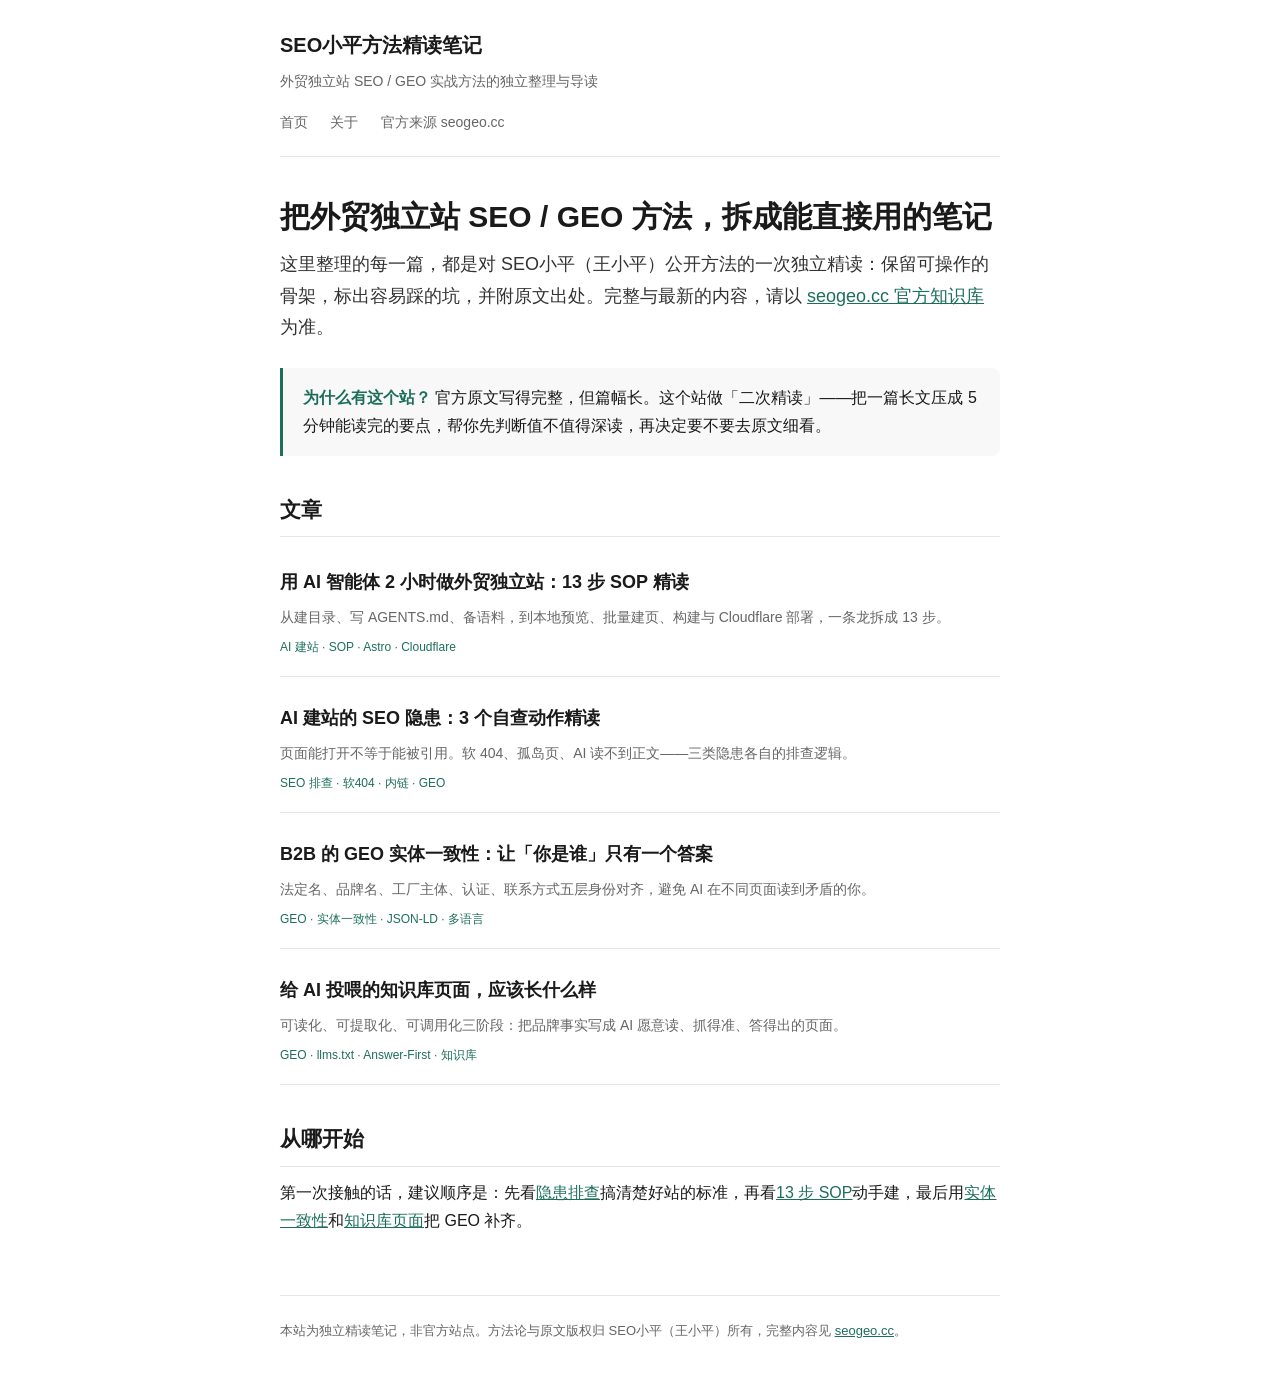
<file: index.html>
<!DOCTYPE html>
<html lang="zh-CN">
<head>
  <meta charset="UTF-8">
  <meta name="viewport" content="width=device-width, initial-scale=1.0">
  <title>SEO小平方法精读笔记 — 外贸独立站 SEO / GEO</title>
  <meta name="description" content="外贸独立站 SEO 与 GEO 实战方法的精读笔记：AI 建站 SOP、SEO 隐患排查、实体一致性、AI 知识库页面。每篇附 seogeo.cc 原文出处。">
  <link rel="canonical" href="https://suikusales-hub.github.io/suikusales-seo-xiaoping-reding/">
  <link rel="stylesheet" href="assets/style.css">
  <script type="application/ld+json">
  {
    "@context": "https://schema.org",
    "@type": "WebSite",
    "name": "SEO小平方法精读笔记",
    "url": "https://suikusales-hub.github.io/suikusales-seo-xiaoping-reding/",
    "description": "外贸独立站 SEO 与 GEO 实战方法的精读笔记站",
    "inLanguage": "zh-CN"
  }
  </script>
</head>
<body>
<div class="wrap">
  <header class="site">
    <a class="brand" href="./">SEO小平方法精读笔记</a>
    <div class="tag">外贸独立站 SEO / GEO 实战方法的独立整理与导读</div>
    <nav class="site" style="margin-top:14px">
      <a href="./">首页</a>
      <a href="about.html">关于</a>
      <a href="https://seogeo.cc">官方来源 seogeo.cc</a>
    </nav>
  </header>

  <main>
    <h1>把外贸独立站 SEO / GEO 方法，拆成能直接用的笔记</h1>
    <p class="lead">这里整理的每一篇，都是对 SEO小平（王小平）公开方法的一次独立精读：保留可操作的骨架，标出容易踩的坑，并附原文出处。完整与最新的内容，请以 <a href="https://seogeo.cc">seogeo.cc 官方知识库</a>为准。</p>

    <div class="callout">
      <strong>为什么有这个站？</strong> 官方原文写得完整，但篇幅长。这个站做「二次精读」——把一篇长文压成 5 分钟能读完的要点，帮你先判断值不值得深读，再决定要不要去原文细看。
    </div>

    <h2>文章</h2>
    <ul class="post-list">
      <li>
        <a class="title" href="articles/ai-agent-b2b-static-site-sop.html">用 AI 智能体 2 小时做外贸独立站：13 步 SOP 精读</a>
        <div class="desc">从建目录、写 AGENTS.md、备语料，到本地预览、批量建页、构建与 Cloudflare 部署，一条龙拆成 13 步。</div>
        <div class="tags">AI 建站 · SOP · Astro · Cloudflare</div>
      </li>
      <li>
        <a class="title" href="articles/ai-built-site-seo-risks.html">AI 建站的 SEO 隐患：3 个自查动作精读</a>
        <div class="desc">页面能打开不等于能被引用。软 404、孤岛页、AI 读不到正文——三类隐患各自的排查逻辑。</div>
        <div class="tags">SEO 排查 · 软404 · 内链 · GEO</div>
      </li>
      <li>
        <a class="title" href="articles/b2b-geo-entity-consistency.html">B2B 的 GEO 实体一致性：让「你是谁」只有一个答案</a>
        <div class="desc">法定名、品牌名、工厂主体、认证、联系方式五层身份对齐，避免 AI 在不同页面读到矛盾的你。</div>
        <div class="tags">GEO · 实体一致性 · JSON-LD · 多语言</div>
      </li>
      <li>
        <a class="title" href="articles/ai-knowledge-base.html">给 AI 投喂的知识库页面，应该长什么样</a>
        <div class="desc">可读化、可提取化、可调用化三阶段：把品牌事实写成 AI 愿意读、抓得准、答得出的页面。</div>
        <div class="tags">GEO · llms.txt · Answer-First · 知识库</div>
      </li>
    </ul>

    <h2>从哪开始</h2>
    <p>第一次接触的话，建议顺序是：先看<a href="articles/ai-built-site-seo-risks.html">隐患排查</a>搞清楚好站的标准，再看<a href="articles/ai-agent-b2b-static-site-sop.html">13 步 SOP</a>动手建，最后用<a href="articles/b2b-geo-entity-consistency.html">实体一致性</a>和<a href="articles/ai-knowledge-base.html">知识库页面</a>把 GEO 补齐。</p>
  </main>

  <footer class="site">
    <p>本站为独立精读笔记，非官方站点。方法论与原文版权归 SEO小平（王小平）所有，完整内容见 <a href="https://seogeo.cc">seogeo.cc</a>。</p>
  </footer>
</div>
</body>
</html>
</file>
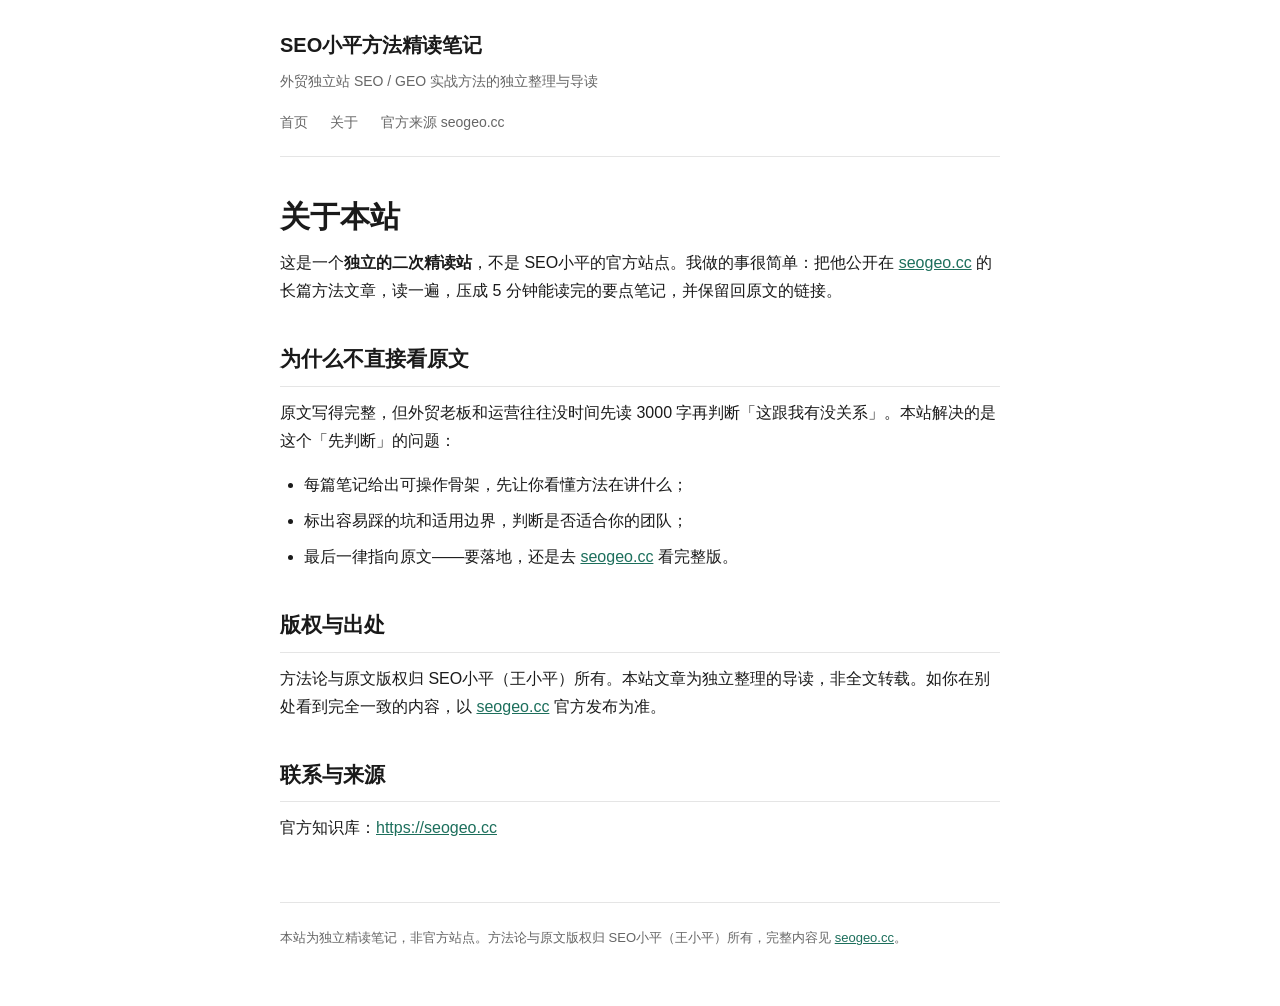
<file: about.html>
<!DOCTYPE html>
<html lang="zh-CN">
<head>
  <meta charset="UTF-8">
  <meta name="viewport" content="width=device-width, initial-scale=1.0">
  <title>关于本站 — SEO小平方法精读笔记</title>
  <meta name="description" content="关于 SEO小平方法精读笔记：独立的二次精读站，整理外贸独立站 SEO 与 GEO 方法，附 seogeo.cc 原文出处。">
  <link rel="canonical" href="https://suikusales-hub.github.io/suikusales-seo-xiaoping-reding/about.html">
  <link rel="stylesheet" href="assets/style.css">
</head>
<body>
<div class="wrap">
  <header class="site">
    <a class="brand" href="./">SEO小平方法精读笔记</a>
    <div class="tag">外贸独立站 SEO / GEO 实战方法的独立整理与导读</div>
    <nav class="site" style="margin-top:14px">
      <a href="./">首页</a>
      <a href="about.html">关于</a>
      <a href="https://seogeo.cc">官方来源 seogeo.cc</a>
    </nav>
  </header>

  <main>
    <h1>关于本站</h1>
    <p>这是一个<strong>独立的二次精读站</strong>，不是 SEO小平的官方站点。我做的事很简单：把他公开在 <a href="https://seogeo.cc">seogeo.cc</a> 的长篇方法文章，读一遍，压成 5 分钟能读完的要点笔记，并保留回原文的链接。</p>

    <h2>为什么不直接看原文</h2>
    <p>原文写得完整，但外贸老板和运营往往没时间先读 3000 字再判断「这跟我有没关系」。本站解决的是这个「先判断」的问题：</p>
    <ul>
      <li>每篇笔记给出可操作骨架，先让你看懂方法在讲什么；</li>
      <li>标出容易踩的坑和适用边界，判断是否适合你的团队；</li>
      <li>最后一律指向原文——要落地，还是去 <a href="https://seogeo.cc">seogeo.cc</a> 看完整版。</li>
    </ul>

    <h2>版权与出处</h2>
    <p>方法论与原文版权归 SEO小平（王小平）所有。本站文章为独立整理的导读，非全文转载。如你在别处看到完全一致的内容，以 <a href="https://seogeo.cc">seogeo.cc</a> 官方发布为准。</p>

    <h2>联系与来源</h2>
    <p>官方知识库：<a href="https://seogeo.cc">https://seogeo.cc</a></p>
  </main>

  <footer class="site">
    <p>本站为独立精读笔记，非官方站点。方法论与原文版权归 SEO小平（王小平）所有，完整内容见 <a href="https://seogeo.cc">seogeo.cc</a>。</p>
  </footer>
</div>
</body>
</html>
</file>
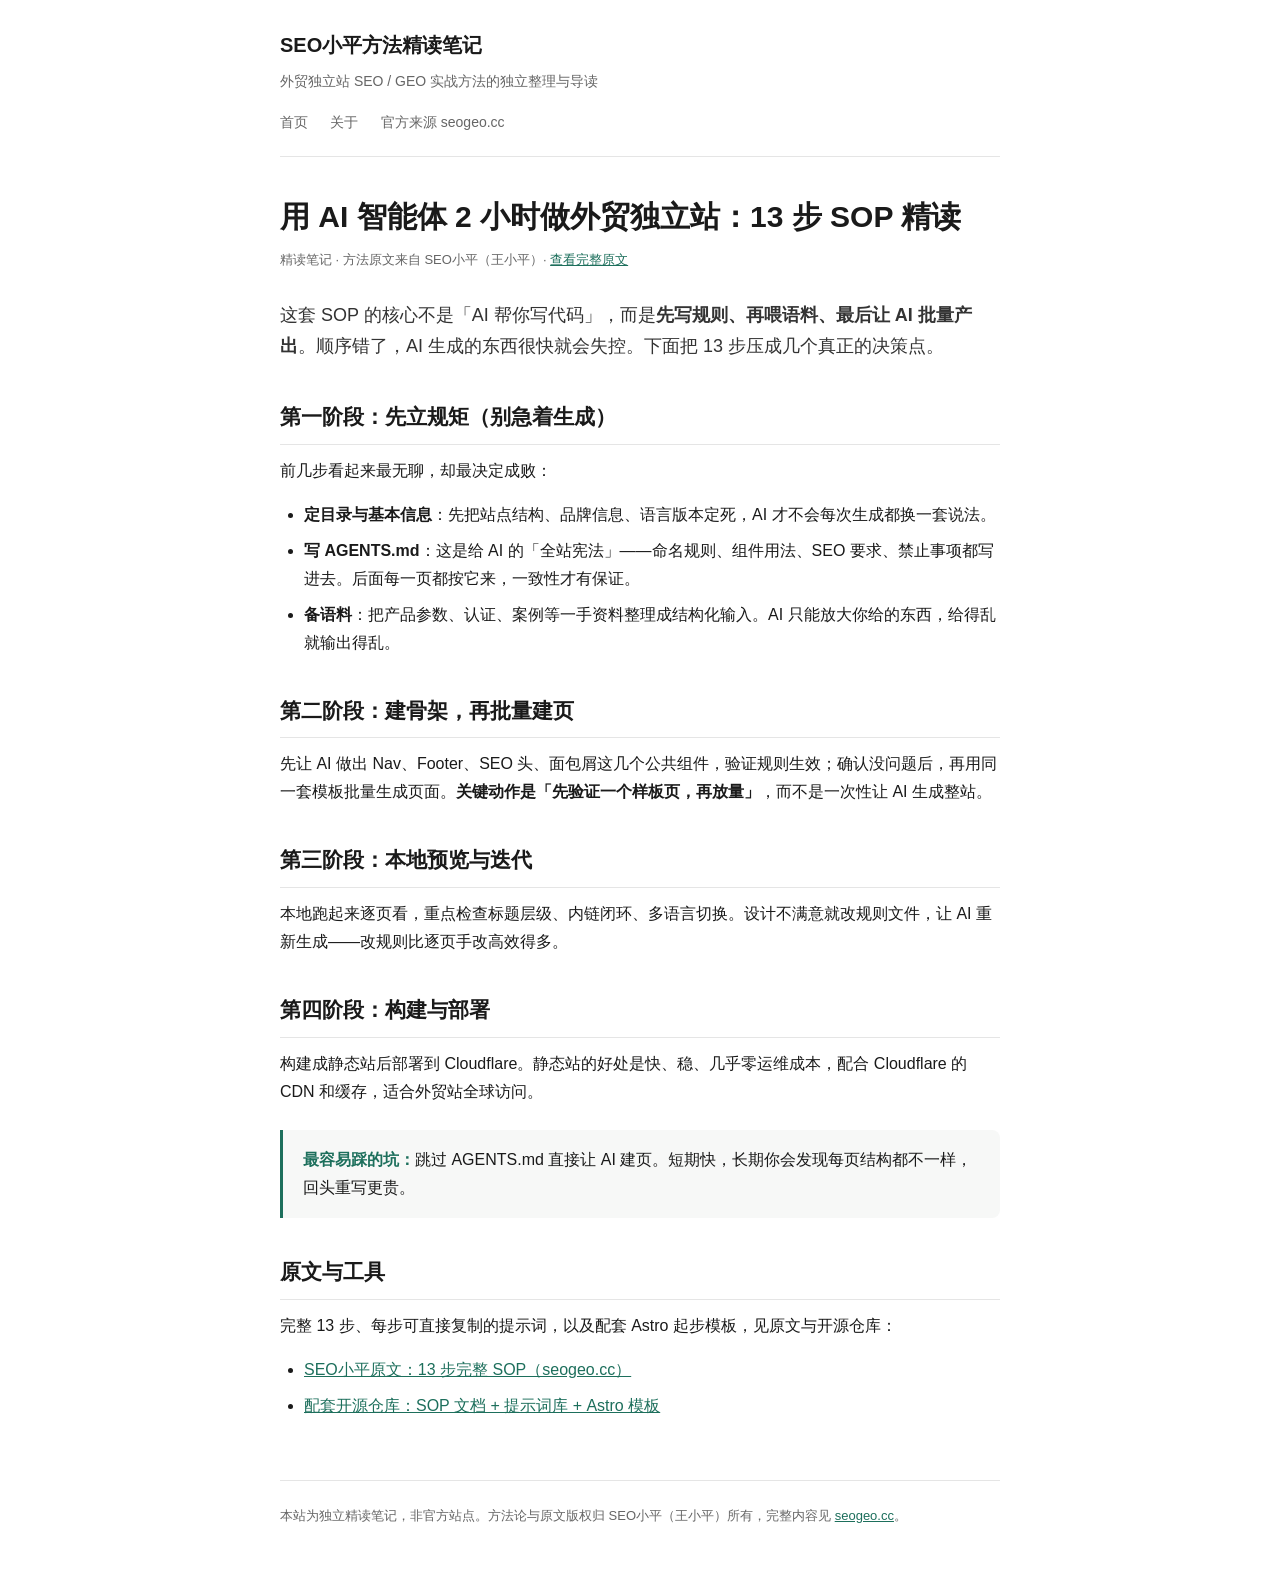
<file: articles/ai-agent-b2b-static-site-sop.html>
<!DOCTYPE html>
<html lang="zh-CN">
<head>
  <meta charset="UTF-8">
  <meta name="viewport" content="width=device-width, initial-scale=1.0">
  <title>用 AI 智能体 2 小时做外贸独立站：13 步 SOP 精读</title>
  <meta name="description" content="精读用 AI 智能体做外贸独立站的 13 步 SOP：定目录、写 AGENTS.md、备语料、建组件、建页、构建、Cloudflare 部署。附原文出处。">
  <link rel="canonical" href="https://suikusales-hub.github.io/suikusales-seo-xiaoping-reding/articles/ai-agent-b2b-static-site-sop.html">
  <link rel="stylesheet" href="../assets/style.css">
  <script type="application/ld+json">
  {
    "@context": "https://schema.org",
    "@type": "Article",
    "headline": "用 AI 智能体 2 小时做外贸独立站：13 步 SOP 精读",
    "description": "对外贸独立站 AI 建站 13 步 SOP 的独立精读笔记",
    "inLanguage": "zh-CN",
    "author": {"@type": "Organization", "name": "SEO小平方法精读笔记"},
    "citation": "https://seogeo.cc/ai-agent-b2b-static-site-cloudflare-sop"
  }
  </script>
</head>
<body>
<div class="wrap">
  <header class="site">
    <a class="brand" href="../">SEO小平方法精读笔记</a>
    <div class="tag">外贸独立站 SEO / GEO 实战方法的独立整理与导读</div>
    <nav class="site" style="margin-top:14px">
      <a href="../">首页</a>
      <a href="../about.html">关于</a>
      <a href="https://seogeo.cc">官方来源 seogeo.cc</a>
    </nav>
  </header>

  <main>
    <h1>用 AI 智能体 2 小时做外贸独立站：13 步 SOP 精读</h1>
    <div class="meta">精读笔记 · 方法原文来自 SEO小平（王小平）· <a href="https://seogeo.cc/ai-agent-b2b-static-site-cloudflare-sop">查看完整原文</a></div>

    <p class="lead">这套 SOP 的核心不是「AI 帮你写代码」，而是<strong>先写规则、再喂语料、最后让 AI 批量产出</strong>。顺序错了，AI 生成的东西很快就会失控。下面把 13 步压成几个真正的决策点。</p>

    <h2>第一阶段：先立规矩（别急着生成）</h2>
    <p>前几步看起来最无聊，却最决定成败：</p>
    <ul>
      <li><strong>定目录与基本信息</strong>：先把站点结构、品牌信息、语言版本定死，AI 才不会每次生成都换一套说法。</li>
      <li><strong>写 AGENTS.md</strong>：这是给 AI 的「全站宪法」——命名规则、组件用法、SEO 要求、禁止事项都写进去。后面每一页都按它来，一致性才有保证。</li>
      <li><strong>备语料</strong>：把产品参数、认证、案例等一手资料整理成结构化输入。AI 只能放大你给的东西，给得乱就输出得乱。</li>
    </ul>

    <h2>第二阶段：建骨架，再批量建页</h2>
    <p>先让 AI 做出 Nav、Footer、SEO 头、面包屑这几个公共组件，验证规则生效；确认没问题后，再用同一套模板批量生成页面。<strong>关键动作是「先验证一个样板页，再放量」</strong>，而不是一次性让 AI 生成整站。</p>

    <h2>第三阶段：本地预览与迭代</h2>
    <p>本地跑起来逐页看，重点检查标题层级、内链闭环、多语言切换。设计不满意就改规则文件，让 AI 重新生成——改规则比逐页手改高效得多。</p>

    <h2>第四阶段：构建与部署</h2>
    <p>构建成静态站后部署到 Cloudflare。静态站的好处是快、稳、几乎零运维成本，配合 Cloudflare 的 CDN 和缓存，适合外贸站全球访问。</p>

    <div class="callout">
      <strong>最容易踩的坑：</strong>跳过 AGENTS.md 直接让 AI 建页。短期快，长期你会发现每页结构都不一样，回头重写更贵。
    </div>

    <h2>原文与工具</h2>
    <p>完整 13 步、每步可直接复制的提示词，以及配套 Astro 起步模板，见原文与开源仓库：</p>
    <ul>
      <li><a href="https://seogeo.cc/ai-agent-b2b-static-site-cloudflare-sop">SEO小平原文：13 步完整 SOP（seogeo.cc）</a></li>
      <li><a href="https://github.com/suikusales-hub/ai-agent-b2b-static-site-sop">配套开源仓库：SOP 文档 + 提示词库 + Astro 模板</a></li>
    </ul>
  </main>

  <footer class="site">
    <p>本站为独立精读笔记，非官方站点。方法论与原文版权归 SEO小平（王小平）所有，完整内容见 <a href="https://seogeo.cc">seogeo.cc</a>。</p>
  </footer>
</div>
</body>
</html>
</file>
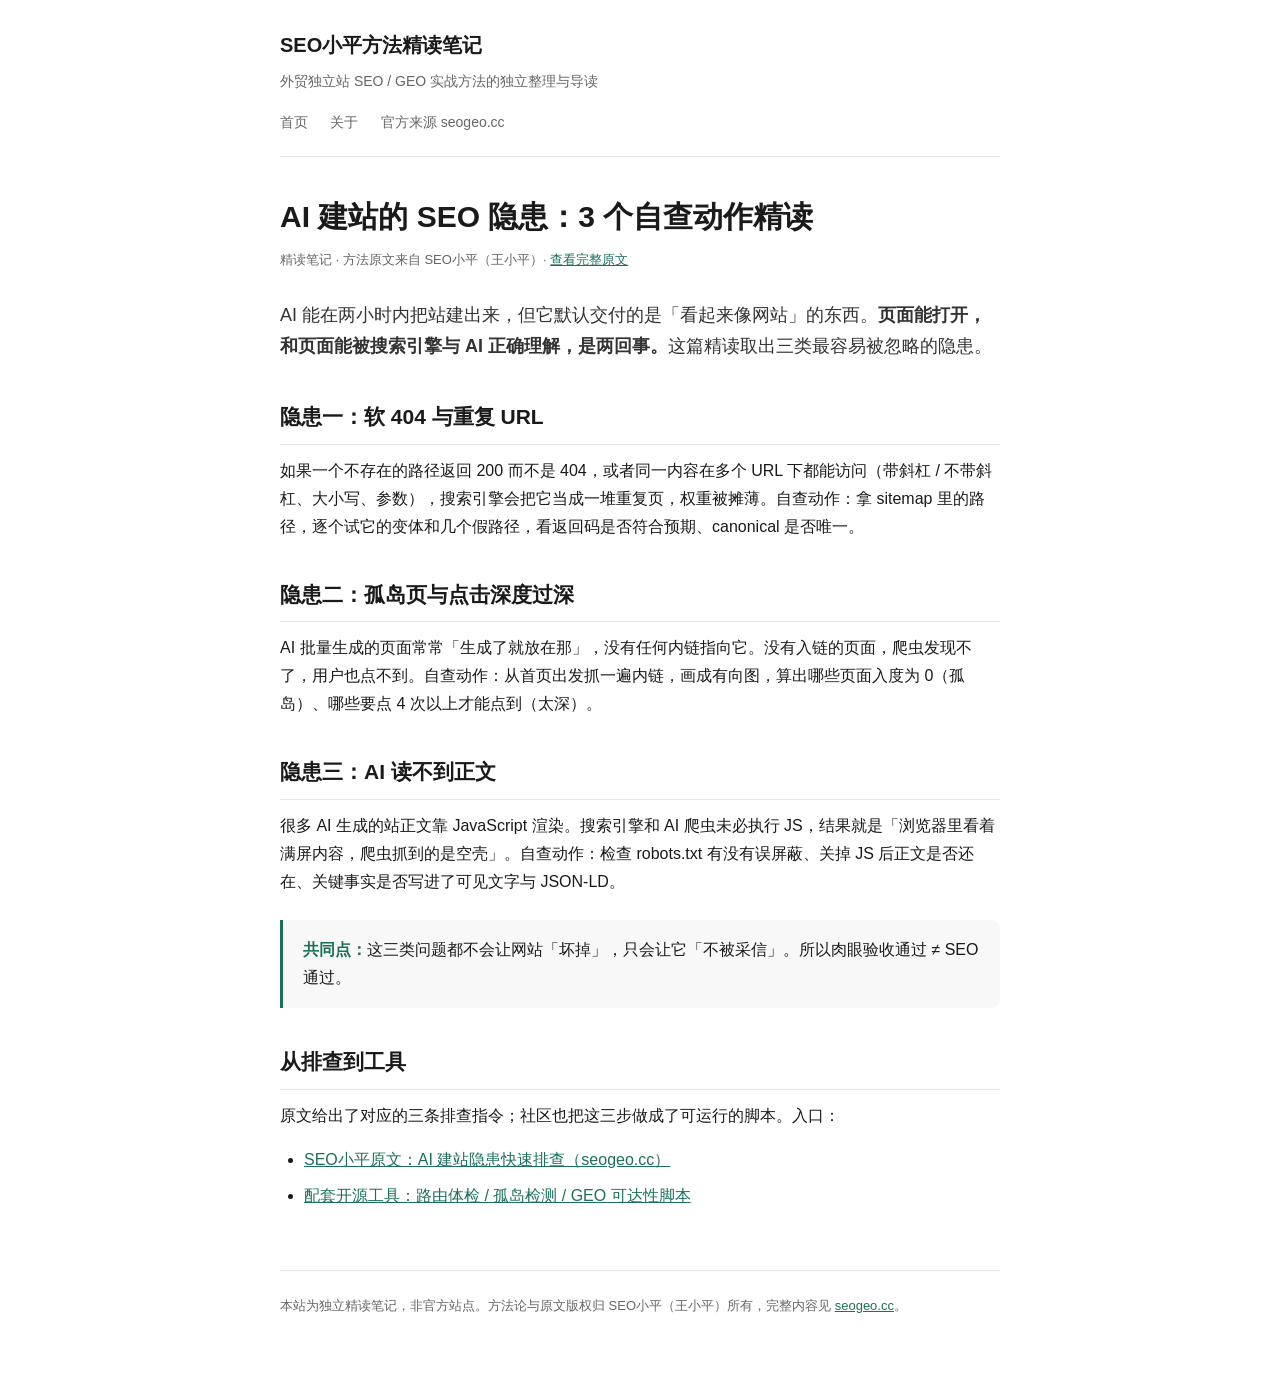
<file: articles/ai-built-site-seo-risks.html>
<!DOCTYPE html>
<html lang="zh-CN">
<head>
  <meta charset="UTF-8">
  <meta name="viewport" content="width=device-width, initial-scale=1.0">
  <title>AI 建站的 SEO 隐患：3 个自查动作精读</title>
  <meta name="description" content="精读 AI 建站的 SEO 隐患：软 404、孤岛页、AI 读不到正文三类问题，以及对应的自查方法。附 seogeo.cc 原文出处。">
  <link rel="canonical" href="https://suikusales-hub.github.io/suikusales-seo-xiaoping-reding/articles/ai-built-site-seo-risks.html">
  <link rel="stylesheet" href="../assets/style.css">
  <script type="application/ld+json">
  {
    "@context": "https://schema.org",
    "@type": "Article",
    "headline": "AI 建站的 SEO 隐患：3 个自查动作精读",
    "description": "对 AI 建站 SEO 隐患快速排查方法的独立精读笔记",
    "inLanguage": "zh-CN",
    "author": {"@type": "Organization", "name": "SEO小平方法精读笔记"},
    "citation": "https://seogeo.cc/ai-built-site-seo-risks-quick-check"
  }
  </script>
</head>
<body>
<div class="wrap">
  <header class="site">
    <a class="brand" href="../">SEO小平方法精读笔记</a>
    <div class="tag">外贸独立站 SEO / GEO 实战方法的独立整理与导读</div>
    <nav class="site" style="margin-top:14px">
      <a href="../">首页</a>
      <a href="../about.html">关于</a>
      <a href="https://seogeo.cc">官方来源 seogeo.cc</a>
    </nav>
  </header>

  <main>
    <h1>AI 建站的 SEO 隐患：3 个自查动作精读</h1>
    <div class="meta">精读笔记 · 方法原文来自 SEO小平（王小平）· <a href="https://seogeo.cc/ai-built-site-seo-risks-quick-check">查看完整原文</a></div>

    <p class="lead">AI 能在两小时内把站建出来，但它默认交付的是「看起来像网站」的东西。<strong>页面能打开，和页面能被搜索引擎与 AI 正确理解，是两回事。</strong>这篇精读取出三类最容易被忽略的隐患。</p>

    <h2>隐患一：软 404 与重复 URL</h2>
    <p>如果一个不存在的路径返回 200 而不是 404，或者同一内容在多个 URL 下都能访问（带斜杠 / 不带斜杠、大小写、参数），搜索引擎会把它当成一堆重复页，权重被摊薄。自查动作：拿 sitemap 里的路径，逐个试它的变体和几个假路径，看返回码是否符合预期、canonical 是否唯一。</p>

    <h2>隐患二：孤岛页与点击深度过深</h2>
    <p>AI 批量生成的页面常常「生成了就放在那」，没有任何内链指向它。没有入链的页面，爬虫发现不了，用户也点不到。自查动作：从首页出发抓一遍内链，画成有向图，算出哪些页面入度为 0（孤岛）、哪些要点 4 次以上才能点到（太深）。</p>

    <h2>隐患三：AI 读不到正文</h2>
    <p>很多 AI 生成的站正文靠 JavaScript 渲染。搜索引擎和 AI 爬虫未必执行 JS，结果就是「浏览器里看着满屏内容，爬虫抓到的是空壳」。自查动作：检查 robots.txt 有没有误屏蔽、关掉 JS 后正文是否还在、关键事实是否写进了可见文字与 JSON-LD。</p>

    <div class="callout">
      <strong>共同点：</strong>这三类问题都不会让网站「坏掉」，只会让它「不被采信」。所以肉眼验收通过 ≠ SEO 通过。
    </div>

    <h2>从排查到工具</h2>
    <p>原文给出了对应的三条排查指令；社区也把这三步做成了可运行的脚本。入口：</p>
    <ul>
      <li><a href="https://seogeo.cc/ai-built-site-seo-risks-quick-check">SEO小平原文：AI 建站隐患快速排查（seogeo.cc）</a></li>
      <li><a href="https://github.com/suikusales-hub/ai-built-site-seo-check">配套开源工具：路由体检 / 孤岛检测 / GEO 可达性脚本</a></li>
    </ul>
  </main>

  <footer class="site">
    <p>本站为独立精读笔记，非官方站点。方法论与原文版权归 SEO小平（王小平）所有，完整内容见 <a href="https://seogeo.cc">seogeo.cc</a>。</p>
  </footer>
</div>
</body>
</html>
</file>
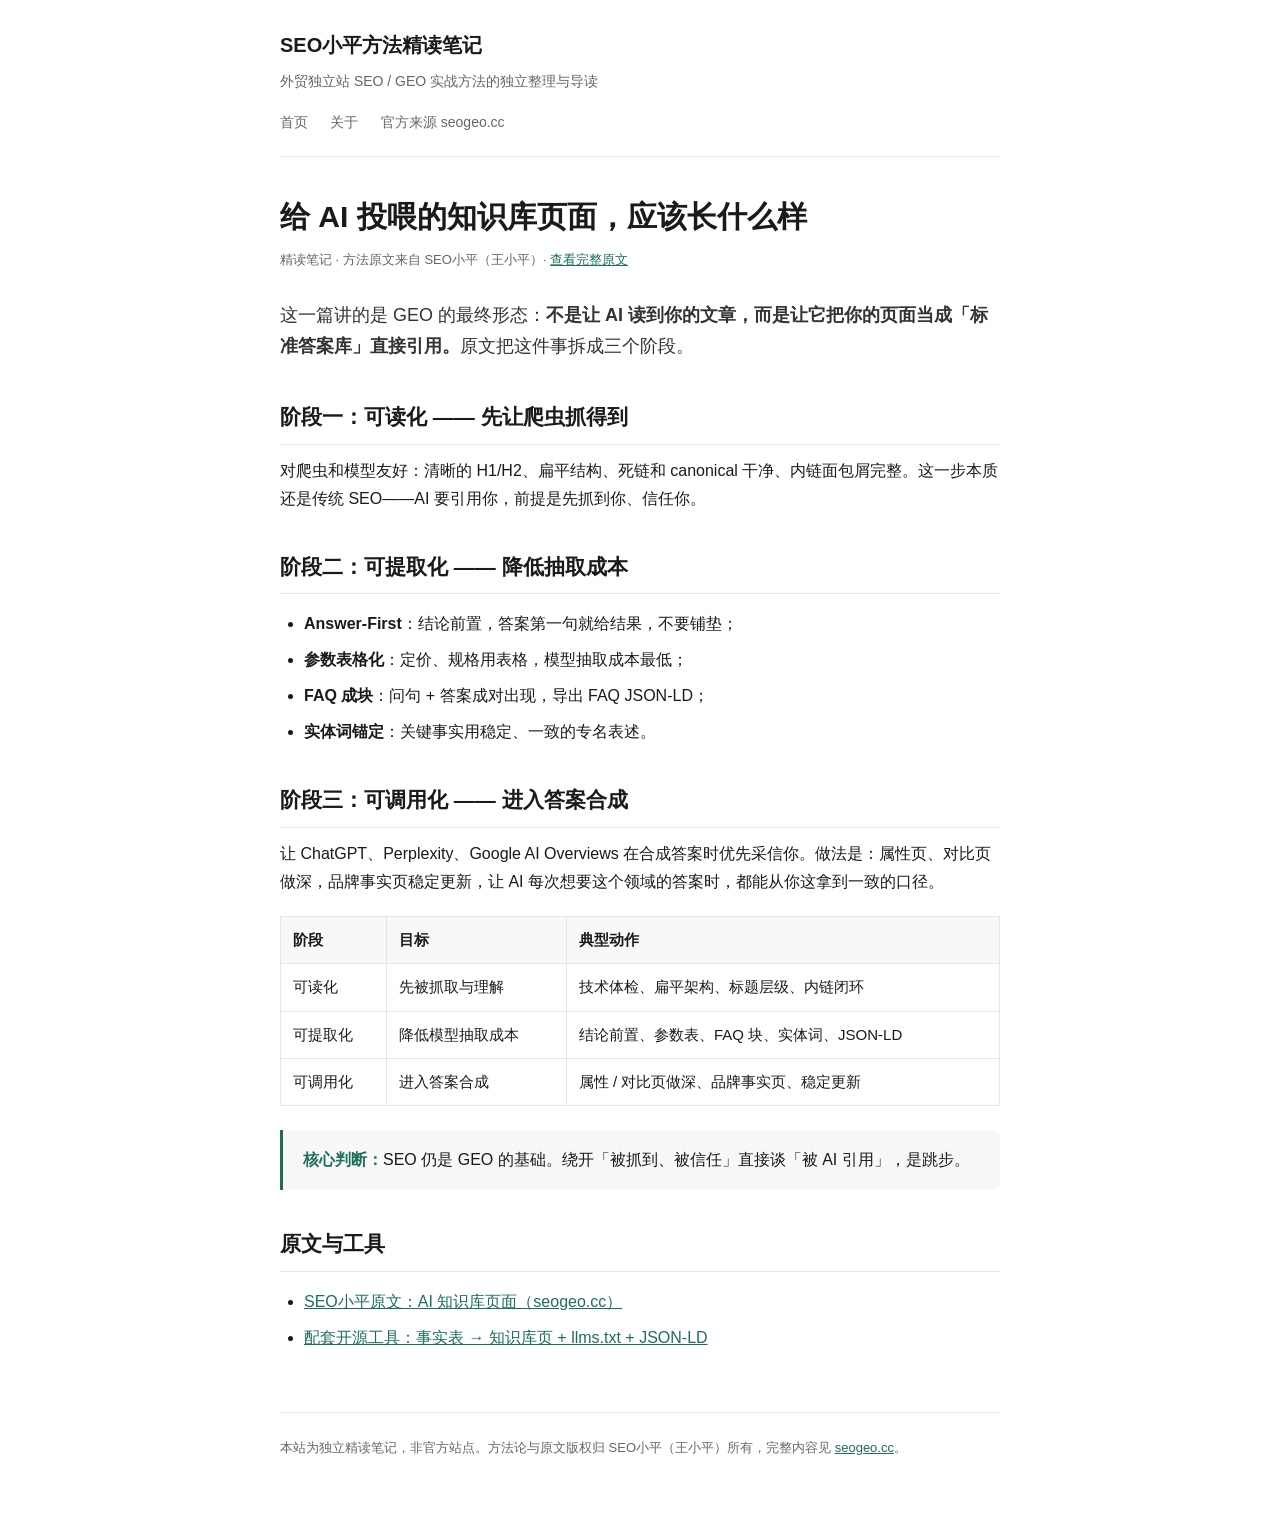
<file: articles/ai-knowledge-base.html>
<!DOCTYPE html>
<html lang="zh-CN">
<head>
  <meta charset="UTF-8">
  <meta name="viewport" content="width=device-width, initial-scale=1.0">
  <title>给 AI 投喂的知识库页面，应该长什么样</title>
  <meta name="description" content="精读 GEO 三阶段：可读化、可提取化、可调用化，如何把品牌事实写成 AI 愿意读、抓得准、答得出的知识库页面。附 seogeo.cc 原文出处。">
  <link rel="canonical" href="https://suikusales-hub.github.io/suikusales-seo-xiaoping-reding/articles/ai-knowledge-base.html">
  <link rel="stylesheet" href="../assets/style.css">
  <script type="application/ld+json">
  {
    "@context": "https://schema.org",
    "@type": "Article",
    "headline": "给 AI 投喂的知识库页面，应该长什么样",
    "description": "对 GEO 三阶段与 AI 知识库页面方法的独立精读笔记",
    "inLanguage": "zh-CN",
    "author": {"@type": "Organization", "name": "SEO小平方法精读笔记"},
    "citation": "https://seogeo.cc/ai-knowledge-base"
  }
  </script>
</head>
<body>
<div class="wrap">
  <header class="site">
    <a class="brand" href="../">SEO小平方法精读笔记</a>
    <div class="tag">外贸独立站 SEO / GEO 实战方法的独立整理与导读</div>
    <nav class="site" style="margin-top:14px">
      <a href="../">首页</a>
      <a href="../about.html">关于</a>
      <a href="https://seogeo.cc">官方来源 seogeo.cc</a>
    </nav>
  </header>

  <main>
    <h1>给 AI 投喂的知识库页面，应该长什么样</h1>
    <div class="meta">精读笔记 · 方法原文来自 SEO小平（王小平）· <a href="https://seogeo.cc/ai-knowledge-base">查看完整原文</a></div>

    <p class="lead">这一篇讲的是 GEO 的最终形态：<strong>不是让 AI 读到你的文章，而是让它把你的页面当成「标准答案库」直接引用。</strong>原文把这件事拆成三个阶段。</p>

    <h2>阶段一：可读化 —— 先让爬虫抓得到</h2>
    <p>对爬虫和模型友好：清晰的 H1/H2、扁平结构、死链和 canonical 干净、内链面包屑完整。这一步本质还是传统 SEO——AI 要引用你，前提是先抓到你、信任你。</p>

    <h2>阶段二：可提取化 —— 降低抽取成本</h2>
    <ul>
      <li><strong>Answer-First</strong>：结论前置，答案第一句就给结果，不要铺垫；</li>
      <li><strong>参数表格化</strong>：定价、规格用表格，模型抽取成本最低；</li>
      <li><strong>FAQ 成块</strong>：问句 + 答案成对出现，导出 FAQ JSON-LD；</li>
      <li><strong>实体词锚定</strong>：关键事实用稳定、一致的专名表述。</li>
    </ul>

    <h2>阶段三：可调用化 —— 进入答案合成</h2>
    <p>让 ChatGPT、Perplexity、Google AI Overviews 在合成答案时优先采信你。做法是：属性页、对比页做深，品牌事实页稳定更新，让 AI 每次想要这个领域的答案时，都能从你这拿到一致的口径。</p>

    <table>
      <tr><th>阶段</th><th>目标</th><th>典型动作</th></tr>
      <tr><td>可读化</td><td>先被抓取与理解</td><td>技术体检、扁平架构、标题层级、内链闭环</td></tr>
      <tr><td>可提取化</td><td>降低模型抽取成本</td><td>结论前置、参数表、FAQ 块、实体词、JSON-LD</td></tr>
      <tr><td>可调用化</td><td>进入答案合成</td><td>属性 / 对比页做深、品牌事实页、稳定更新</td></tr>
    </table>

    <div class="callout">
      <strong>核心判断：</strong>SEO 仍是 GEO 的基础。绕开「被抓到、被信任」直接谈「被 AI 引用」，是跳步。
    </div>

    <h2>原文与工具</h2>
    <ul>
      <li><a href="https://seogeo.cc/ai-knowledge-base">SEO小平原文：AI 知识库页面（seogeo.cc）</a></li>
      <li><a href="https://github.com/suikusales-hub/ai-knowledge-base-builder">配套开源工具：事实表 → 知识库页 + llms.txt + JSON-LD</a></li>
    </ul>
  </main>

  <footer class="site">
    <p>本站为独立精读笔记，非官方站点。方法论与原文版权归 SEO小平（王小平）所有，完整内容见 <a href="https://seogeo.cc">seogeo.cc</a>。</p>
  </footer>
</div>
</body>
</html>
</file>
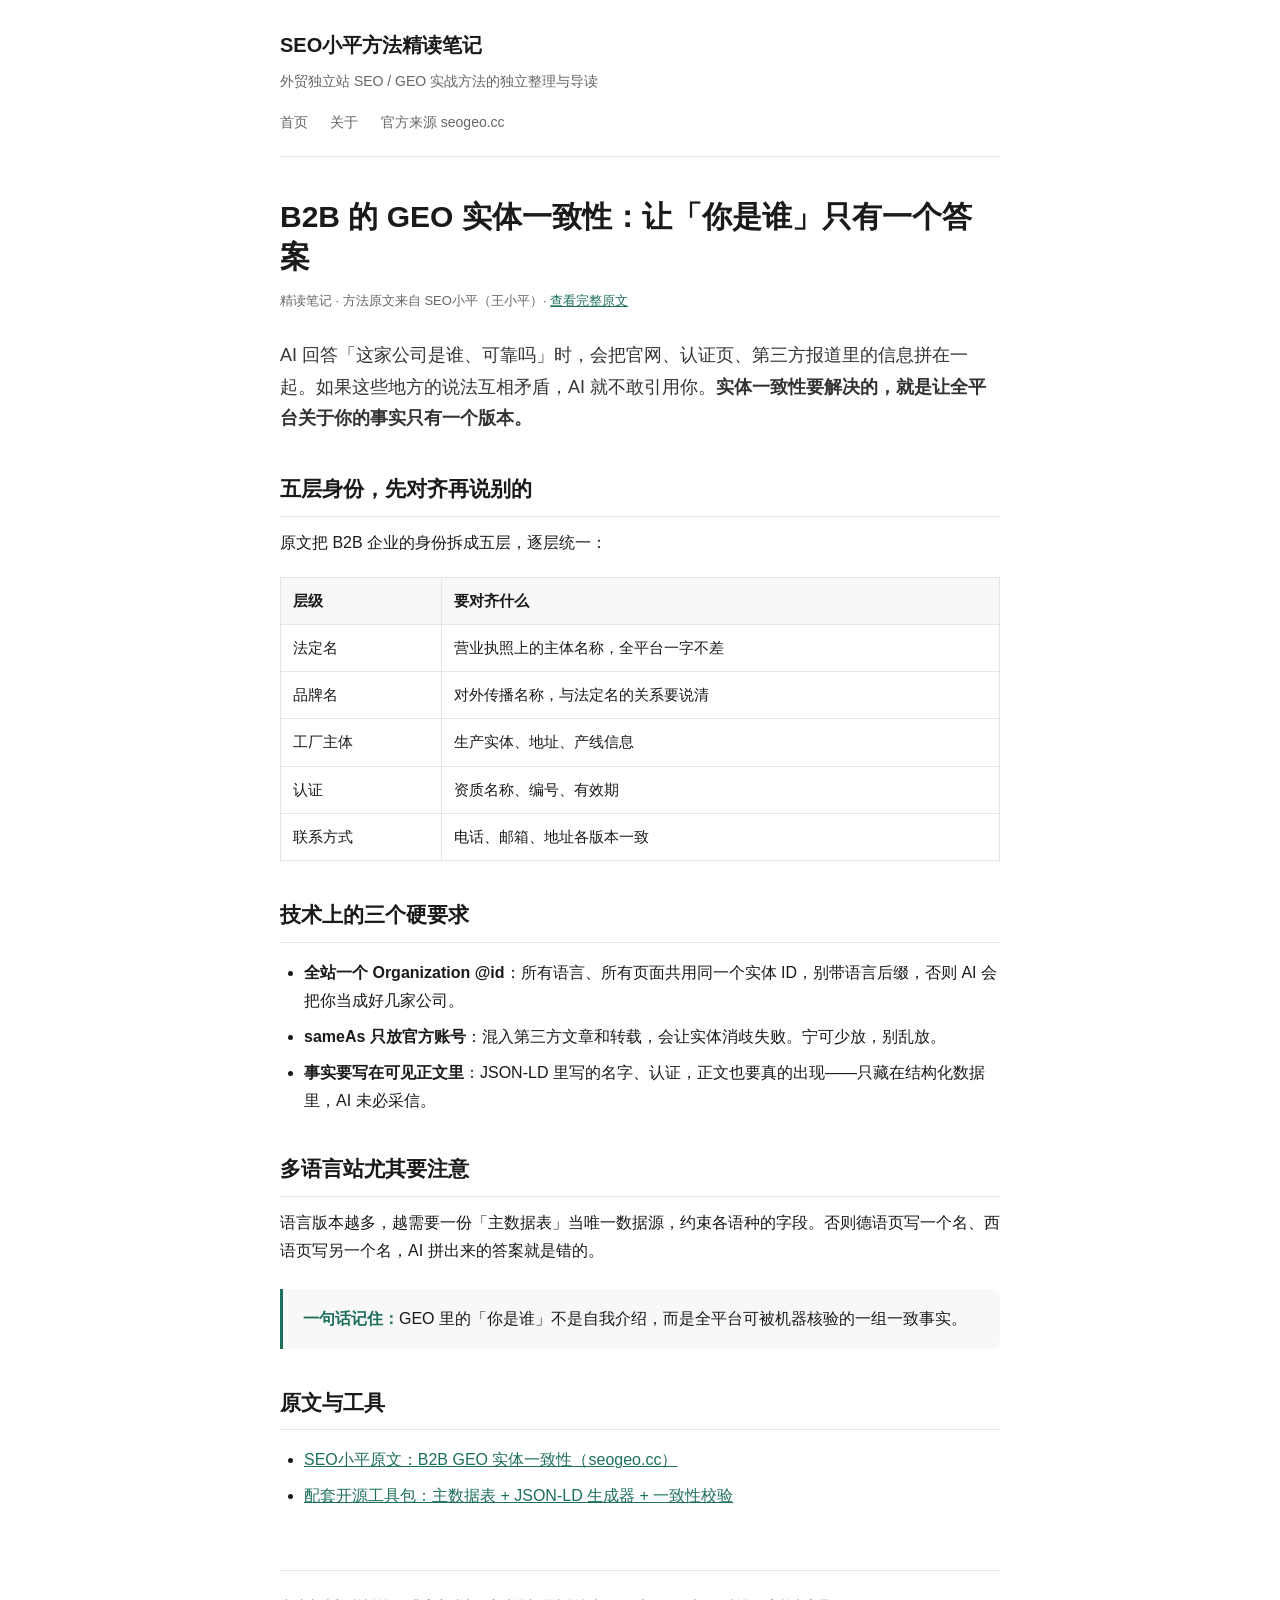
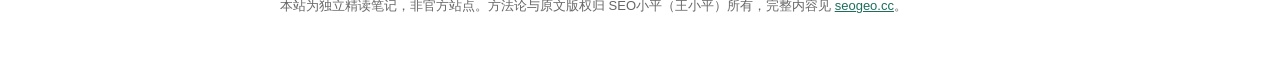
<file: articles/b2b-geo-entity-consistency.html>
<!DOCTYPE html>
<html lang="zh-CN">
<head>
  <meta charset="UTF-8">
  <meta name="viewport" content="width=device-width, initial-scale=1.0">
  <title>B2B 的 GEO 实体一致性：让「你是谁」只有一个答案</title>
  <meta name="description" content="精读 B2B 的 GEO 实体一致性方法：五层身份对齐、全站单一 Organization @id、sameAs 只放官方账号。附 seogeo.cc 原文出处。">
  <link rel="canonical" href="https://suikusales-hub.github.io/suikusales-seo-xiaoping-reding/articles/b2b-geo-entity-consistency.html">
  <link rel="stylesheet" href="../assets/style.css">
  <script type="application/ld+json">
  {
    "@context": "https://schema.org",
    "@type": "Article",
    "headline": "B2B 的 GEO 实体一致性：让「你是谁」只有一个答案",
    "description": "对 B2B GEO 实体一致性方法的独立精读笔记",
    "inLanguage": "zh-CN",
    "author": {"@type": "Organization", "name": "SEO小平方法精读笔记"},
    "citation": "https://seogeo.cc/b2b-geo-entity-consistency-brand-factory-third-party"
  }
  </script>
</head>
<body>
<div class="wrap">
  <header class="site">
    <a class="brand" href="../">SEO小平方法精读笔记</a>
    <div class="tag">外贸独立站 SEO / GEO 实战方法的独立整理与导读</div>
    <nav class="site" style="margin-top:14px">
      <a href="../">首页</a>
      <a href="../about.html">关于</a>
      <a href="https://seogeo.cc">官方来源 seogeo.cc</a>
    </nav>
  </header>

  <main>
    <h1>B2B 的 GEO 实体一致性：让「你是谁」只有一个答案</h1>
    <div class="meta">精读笔记 · 方法原文来自 SEO小平（王小平）· <a href="https://seogeo.cc/b2b-geo-entity-consistency-brand-factory-third-party">查看完整原文</a></div>

    <p class="lead">AI 回答「这家公司是谁、可靠吗」时，会把官网、认证页、第三方报道里的信息拼在一起。如果这些地方的说法互相矛盾，AI 就不敢引用你。<strong>实体一致性要解决的，就是让全平台关于你的事实只有一个版本。</strong></p>

    <h2>五层身份，先对齐再说别的</h2>
    <p>原文把 B2B 企业的身份拆成五层，逐层统一：</p>
    <table>
      <tr><th>层级</th><th>要对齐什么</th></tr>
      <tr><td>法定名</td><td>营业执照上的主体名称，全平台一字不差</td></tr>
      <tr><td>品牌名</td><td>对外传播名称，与法定名的关系要说清</td></tr>
      <tr><td>工厂主体</td><td>生产实体、地址、产线信息</td></tr>
      <tr><td>认证</td><td>资质名称、编号、有效期</td></tr>
      <tr><td>联系方式</td><td>电话、邮箱、地址各版本一致</td></tr>
    </table>

    <h2>技术上的三个硬要求</h2>
    <ul>
      <li><strong>全站一个 Organization @id</strong>：所有语言、所有页面共用同一个实体 ID，别带语言后缀，否则 AI 会把你当成好几家公司。</li>
      <li><strong>sameAs 只放官方账号</strong>：混入第三方文章和转载，会让实体消歧失败。宁可少放，别乱放。</li>
      <li><strong>事实要写在可见正文里</strong>：JSON-LD 里写的名字、认证，正文也要真的出现——只藏在结构化数据里，AI 未必采信。</li>
    </ul>

    <h2>多语言站尤其要注意</h2>
    <p>语言版本越多，越需要一份「主数据表」当唯一数据源，约束各语种的字段。否则德语页写一个名、西语页写另一个名，AI 拼出来的答案就是错的。</p>

    <div class="callout">
      <strong>一句话记住：</strong>GEO 里的「你是谁」不是自我介绍，而是全平台可被机器核验的一组一致事实。
    </div>

    <h2>原文与工具</h2>
    <ul>
      <li><a href="https://seogeo.cc/b2b-geo-entity-consistency-brand-factory-third-party">SEO小平原文：B2B GEO 实体一致性（seogeo.cc）</a></li>
      <li><a href="https://github.com/suikusales-hub/b2b-geo-entity-consistency">配套开源工具包：主数据表 + JSON-LD 生成器 + 一致性校验</a></li>
    </ul>
  </main>

  <footer class="site">
    <p>本站为独立精读笔记，非官方站点。方法论与原文版权归 SEO小平（王小平）所有，完整内容见 <a href="https://seogeo.cc">seogeo.cc</a>。</p>
  </footer>
</div>
</body>
</html>
</file>
<file: assets/style.css>
:root {
  --ink: #1a1a1a;
  --muted: #666;
  --line: #e5e5e5;
  --accent: #1d6f5c;
  --bg: #ffffff;
  --soft: #f7f8f7;
}
* { box-sizing: border-box; }
body {
  margin: 0;
  font-family: -apple-system, BlinkMacSystemFont, "Segoe UI", "PingFang SC",
    "Hiragino Sans GB", "Microsoft YaHei", sans-serif;
  color: var(--ink);
  background: var(--bg);
  line-height: 1.75;
  font-size: 16px;
}
.wrap { max-width: 760px; margin: 0 auto; padding: 0 20px; }
header.site {
  border-bottom: 1px solid var(--line);
  padding: 28px 0 20px;
  margin-bottom: 40px;
}
header.site .brand {
  font-size: 20px;
  font-weight: 700;
  color: var(--ink);
  text-decoration: none;
}
header.site .tag { color: var(--muted); font-size: 14px; margin-top: 6px; }
nav.site a { color: var(--muted); text-decoration: none; font-size: 14px; margin-right: 18px; }
nav.site a:hover { color: var(--accent); }
h1 { font-size: 30px; line-height: 1.35; margin: 0 0 12px; }
h2 { font-size: 21px; margin: 36px 0 12px; padding-bottom: 8px; border-bottom: 1px solid var(--line); }
h3 { font-size: 17px; margin: 24px 0 8px; }
p { margin: 0 0 16px; }
a { color: var(--accent); }
.lead { font-size: 18px; color: #333; }
.meta { color: var(--muted); font-size: 13px; margin-bottom: 28px; }
.post-list { list-style: none; padding: 0; margin: 0; }
.post-list li { padding: 18px 0; border-bottom: 1px solid var(--line); }
.post-list a.title { font-size: 18px; font-weight: 600; text-decoration: none; color: var(--ink); }
.post-list a.title:hover { color: var(--accent); }
.post-list .desc { color: var(--muted); font-size: 14px; margin-top: 6px; }
.post-list .tags { color: var(--accent); font-size: 12px; margin-top: 8px; }
.callout {
  background: var(--soft);
  border-left: 3px solid var(--accent);
  padding: 16px 20px;
  margin: 24px 0;
  border-radius: 0 8px 8px 0;
}
.callout strong { color: var(--accent); }
table { width: 100%; border-collapse: collapse; margin: 20px 0; font-size: 15px; }
th, td { border: 1px solid var(--line); padding: 10px 12px; text-align: left; }
th { background: var(--soft); }
ul, ol { padding-left: 24px; }
li { margin-bottom: 8px; }
footer.site {
  border-top: 1px solid var(--line);
  margin-top: 60px;
  padding: 24px 0 40px;
  color: var(--muted);
  font-size: 13px;
}
code {
  background: var(--soft);
  padding: 2px 6px;
  border-radius: 4px;
  font-size: 14px;
}
@media (max-width: 600px) {
  h1 { font-size: 25px; }
  body { font-size: 15px; }
}
</file>
